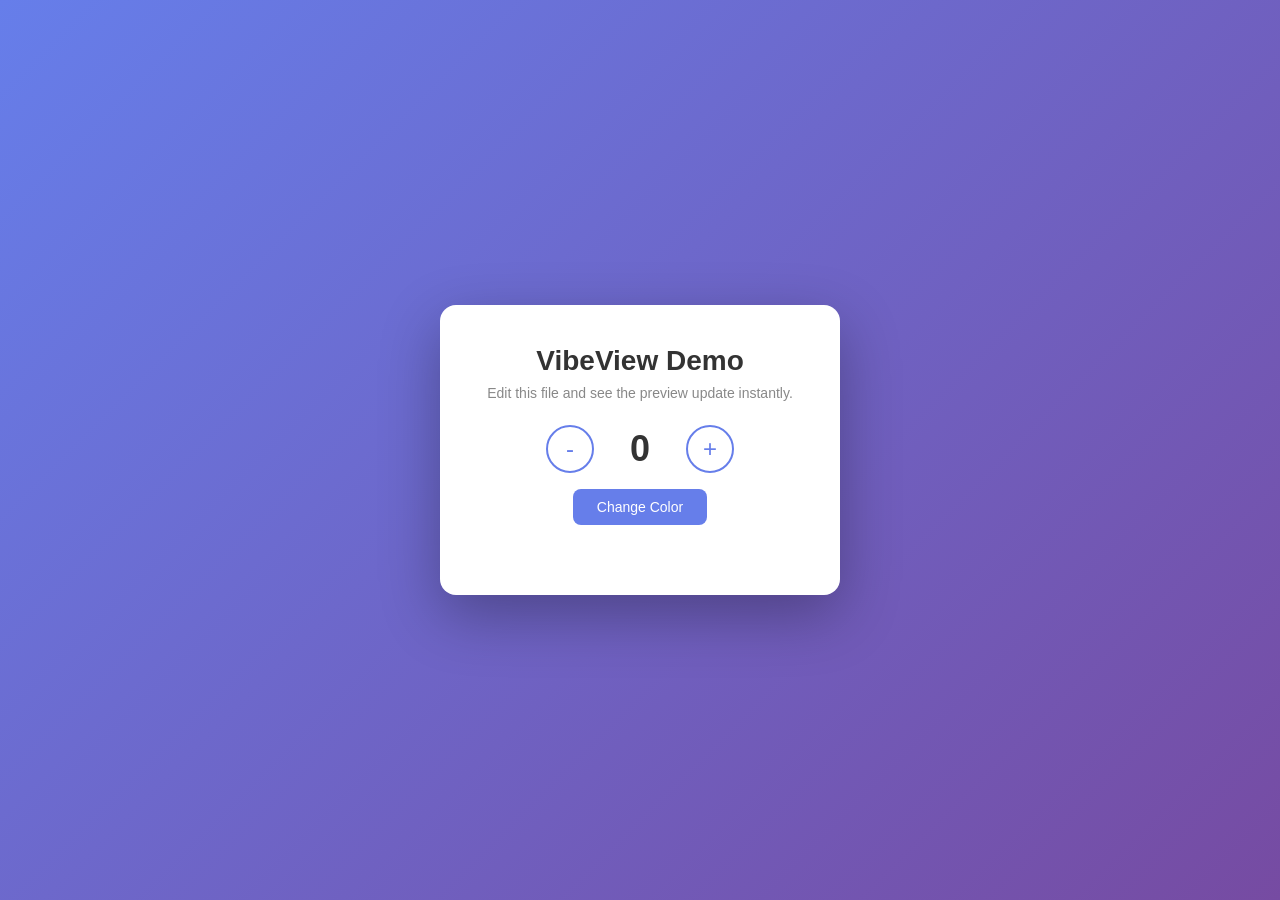
<file: demo/index.html>
<!DOCTYPE html>
<html lang="en">
<head>
  <meta charset="UTF-8">
  <meta name="viewport" content="width=device-width, initial-scale=1.0">
  <title>VibeView Demo</title>
  <link rel="stylesheet" href="style.css">
</head>
<body>
  <div class="card">
    <h1>VibeView Demo</h1>
    <p class="subtitle">Edit this file and see the preview update instantly.</p>
    <div class="counter">
      <button id="decrement">-</button>
      <span id="count">0</span>
      <button id="increment">+</button>
    </div>
    <button id="color-btn">Change Color</button>
    <div id="status-msg"></div>
  </div>
  <script src="app.js"></script>
</body>
</html>
</file>
<file: demo/style.css>
* { margin: 0; padding: 0; box-sizing: border-box; }

body {
  font-family: -apple-system, BlinkMacSystemFont, 'Segoe UI', Roboto, sans-serif;
  background: linear-gradient(135deg, #667eea 0%, #764ba2 100%);
  min-height: 100vh;
  display: flex;
  align-items: center;
  justify-content: center;
}

.card {
  background: white;
  border-radius: 16px;
  padding: 40px;
  box-shadow: 0 20px 60px rgba(0,0,0,0.3);
  text-align: center;
  max-width: 400px;
  width: 90%;
  transition: background 0.3s;
}

h1 {
  font-size: 28px;
  color: #333;
  margin-bottom: 8px;
}

.subtitle {
  color: #888;
  font-size: 14px;
  margin-bottom: 24px;
}

.counter {
  display: flex;
  align-items: center;
  justify-content: center;
  gap: 16px;
  margin-bottom: 16px;
}

.counter button {
  width: 48px;
  height: 48px;
  border-radius: 50%;
  border: 2px solid #667eea;
  background: white;
  color: #667eea;
  font-size: 24px;
  cursor: pointer;
  transition: all 0.2s;
}

.counter button:hover {
  background: #667eea;
  color: white;
}

#count {
  font-size: 36px;
  font-weight: 700;
  color: #333;
  min-width: 60px;
}

#color-btn {
  background: #667eea;
  color: white;
  border: none;
  padding: 10px 24px;
  border-radius: 8px;
  font-size: 14px;
  cursor: pointer;
  transition: all 0.2s;
}

#color-btn:hover {
  background: #5a6fd6;
  transform: translateY(-1px);
}

#status-msg {
  margin-top: 12px;
  font-size: 12px;
  color: #999;
  min-height: 18px;
}
</file>
